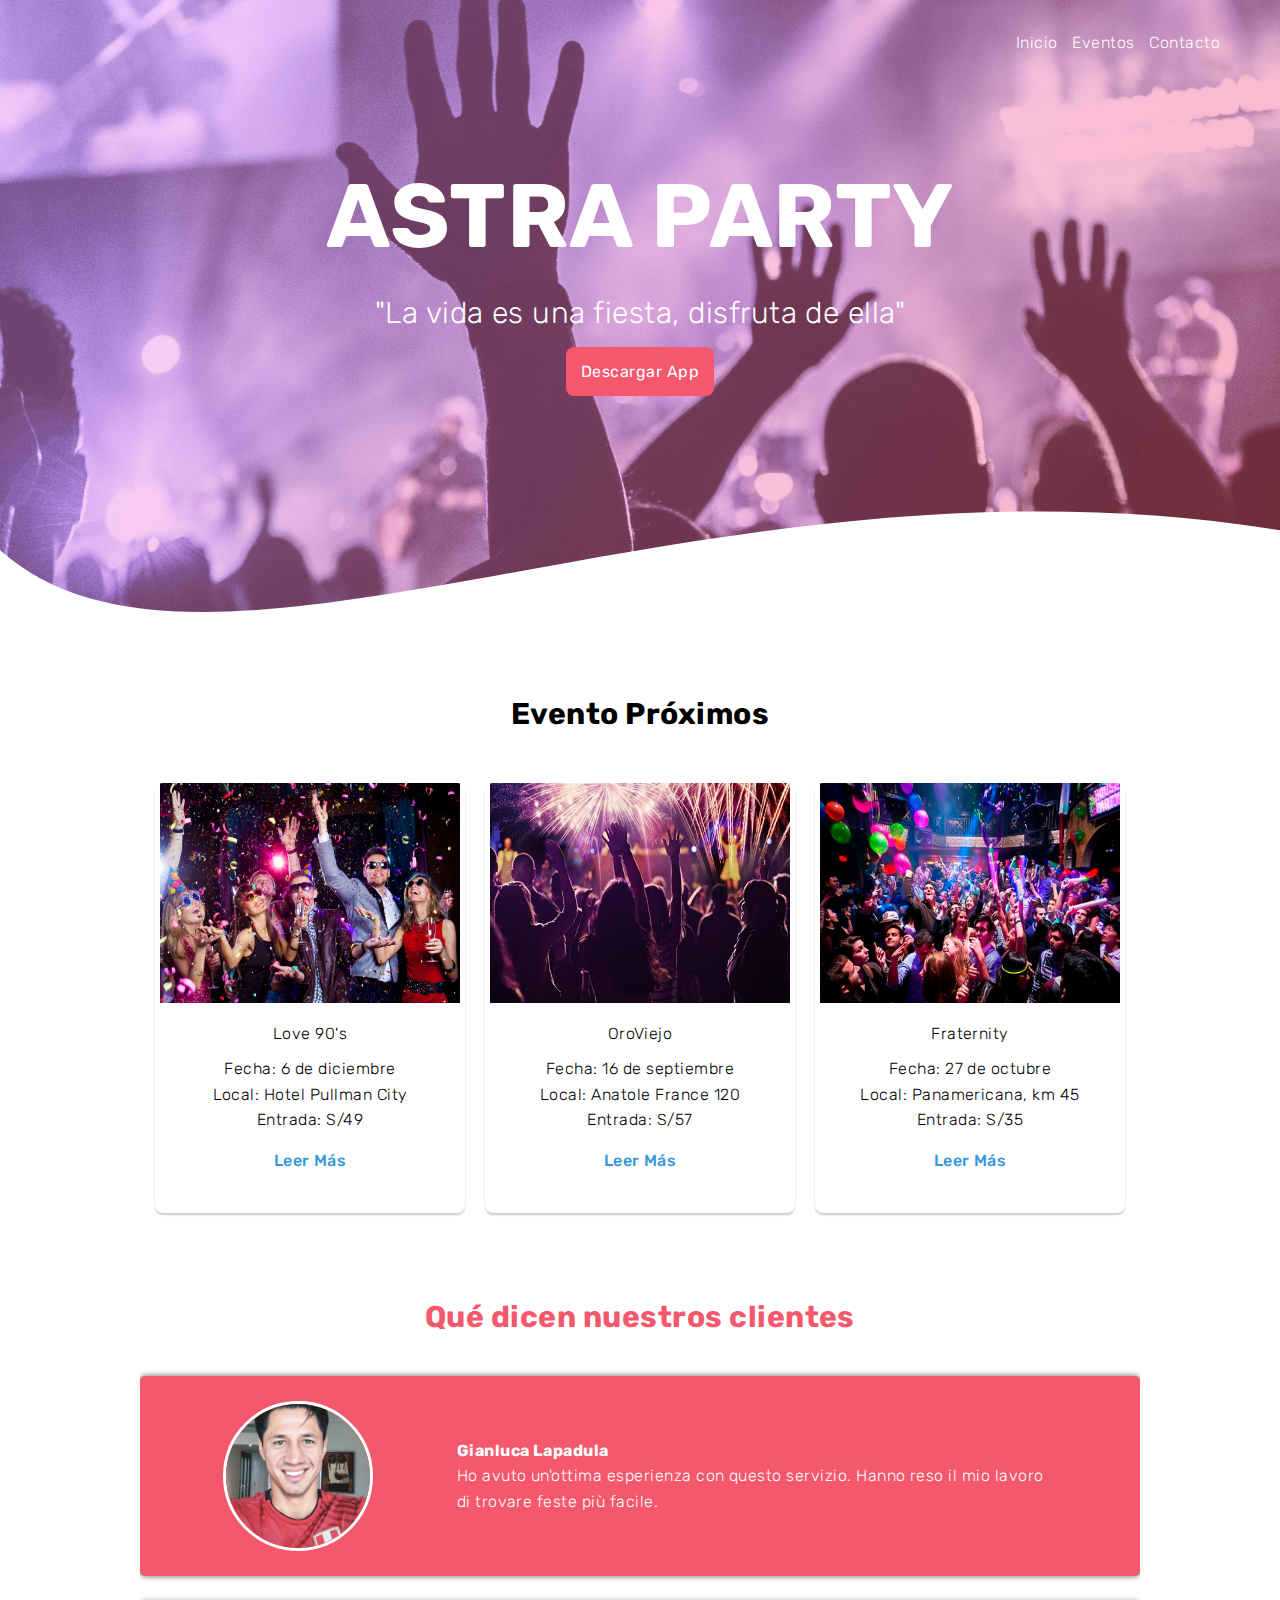
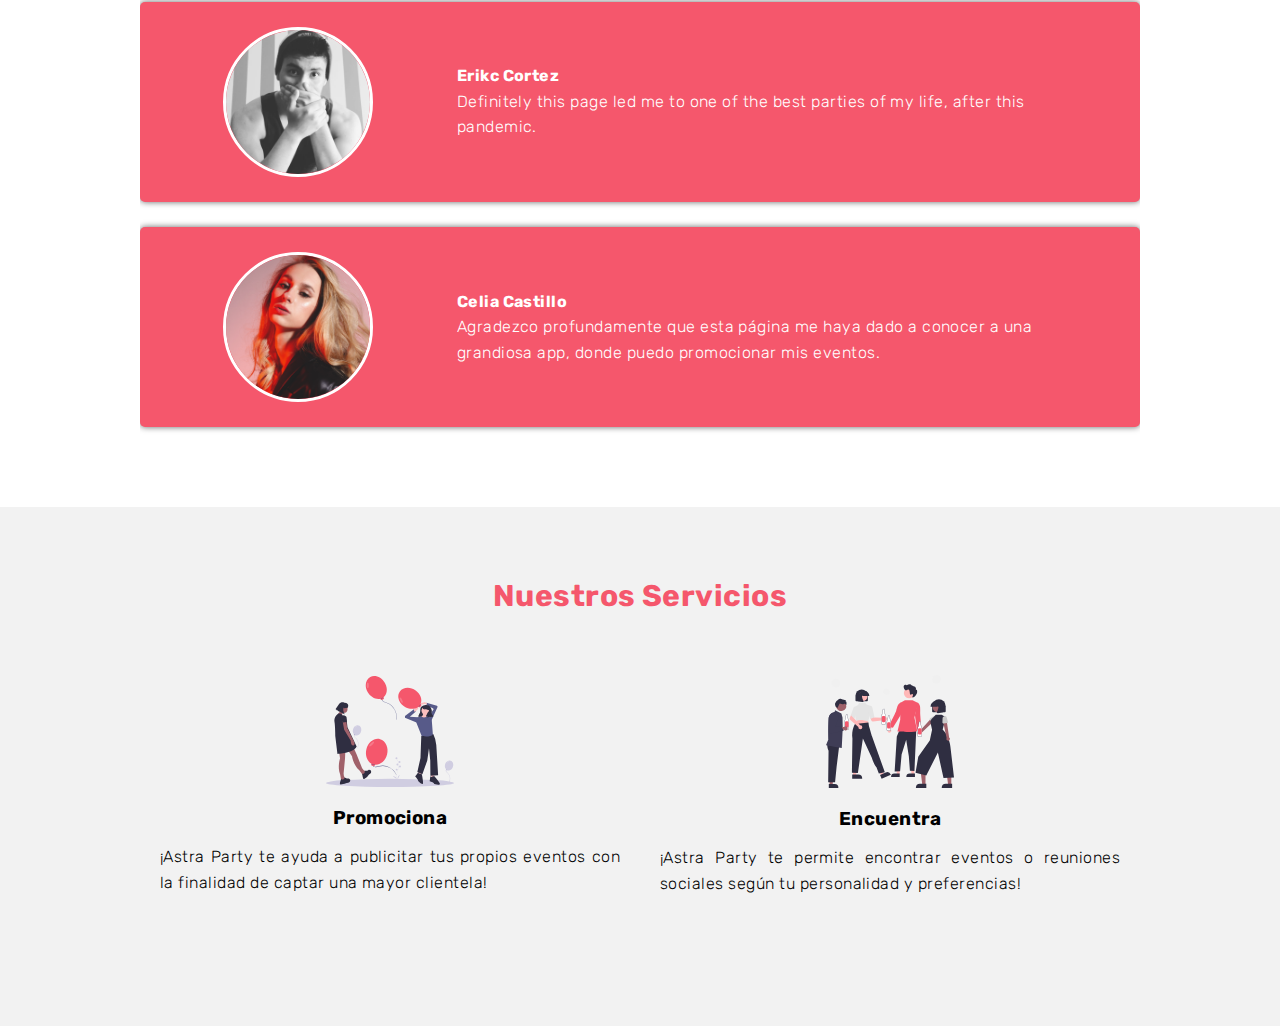
<file: index.html>
<!DOCTYPE html>
<html lang="en">
<head>
    <meta charset="UTF-8">
    <meta name="viewport"
          content="width=device-width, user-scalable=no, initial-scale=1.0, maximum-scale=1.0, minimum-scale=1.0">
    <meta http-equiv="X-UA-Compatible" content="ie=edge">
    <title>ASTRA PARTY</title>
    <link href="https://fonts.googleapis.com/css2?family=Rubik:wght@300;400;700;800&display=swap" rel="stylesheet">
    <link rel="stylesheet" href="css/estilos.css">
    <link rel="shortcut icon" href="img/logo_IHC2.png" type="image/x-icon">
</head>
<body>
    <header>
        <nav>
            <a href="index.html">Inicio</a>
            <a href="index2.html">Eventos</a>
            <a href="index3.html">Contacto</a>
        </nav>
        <section class="textos-header">
            <h1>ASTRA PARTY</h1>
            <h2>"La vida es una fiesta, disfruta de ella"</h2>
            <a href = "index3.html">Descargar App</a>
        </section>
        <div class = "wave" style="height: 150px; overflow: hidden;" ><svg viewBox="0 0 500 150" preserveAspectRatio="none" style="height: 100%; width: 100%;"><path d="M0.00,49.99 C84.87,245.03 295.93,-95.43 534.09,47.66 L530.70,160.16 L-20.09,162.14 Z" style="stroke: none; fill: #ffffff;"></path></svg></div>
    </header>
    <main>
        <section class="articulos">
            <h1 class="titleArt">Evento Próximos</h1>

            <div class="container">
                <div class="card">
                    <img src="img/Evento0.jpg" alt="">
                    <h4>Love 90's</h4>
                    <p>Fecha: 6 de diciembre <br> Local: Hotel Pullman City <br> Entrada: S/49</p>
                    <a href="index2.html">Leer Más</a>
                </div>

                <div class="card">
                    <img src="img/Evento1.jpg" alt="">
                    <h4>OroViejo</h4>
                    <p>Fecha: 16 de septiembre <br> Local: Anatole France 120 <br> Entrada: S/57</p>
                    <a href="index2.html">Leer Más</a>
                </div>

                <div class="card">
                    <img src="img/Evento2.jpg" alt="">
                    <h4>Fraternity</h4>
                    <p>Fecha: 27 de octubre <br> Local: Panamericana, km 45 <br> Entrada: S/35</p>
                    <a href="index2.html">Leer Más</a>
                </div>
            </div>

        </section>
        <section class ="clientes contenedor">
            <h2 class = "titulo">Qué dicen nuestros clientes</h2>
            <div class = "cards">
                <div class="card">
                    <img src="img/lapadula.jpeg" alt="">
                    <div class="contenido-texto-card">
                        <h4>Gianluca Lapadula</h4>
                        <p>Ho avuto un'ottima esperienza con questo servizio. Hanno reso il mio lavoro di trovare feste più facile.</p>
                    </div>
                </div>
            </div>
            <br>
            <div class = "cards">
                <div class="card">
                    <img src="img/Erikc.jpg" alt="">
                    <div class="contenido-texto-card">
                        <h4>Erikc Cortez</h4>
                        <p>Definitely this page led me to one of the best parties of my life, after this pandemic.</p>
                    </div>
                </div>
            </div>
            <br>
            <div class = "cards">
                <div class="card">
                    <img src="img/Creadora%20de%20evento.jpg" alt="">
                    <div class="contenido-texto-card">
                        <h4>Celia Castillo</h4>
                        <p>Agradezco profundamente que esta página me haya dado a conocer a una grandiosa app, donde puedo promocionar mis eventos.</p>
                    </div>
                </div>
            </div>
        </section>
        <section>
            <section class="about-service">
                <div class="contenedor">
                    <h2 class="titulo">Nuestros Servicios</h2>
                    <div class="servicio-cont">
                        <div class="servicio-ind">
                            <img src="img/Servicio1.svg" alt="">
                            <h3>Promociona</h3>
                            <p>¡Astra Party te ayuda a publicitar tus propios eventos con la finalidad de captar una mayor clientela!</p>
                        </div>
                        <div class="servicio-ind">
                            <img src="img/Servicio2.svg" alt="">
                            <h3>Encuentra</h3>
                            <p>¡Astra Party te permite encontrar eventos o reuniones sociales según tu personalidad y preferencias!</p>
                        </div>
                    </div>
                </div>
            </section>
        </section>
    </main>
</body>
</html>
</file>
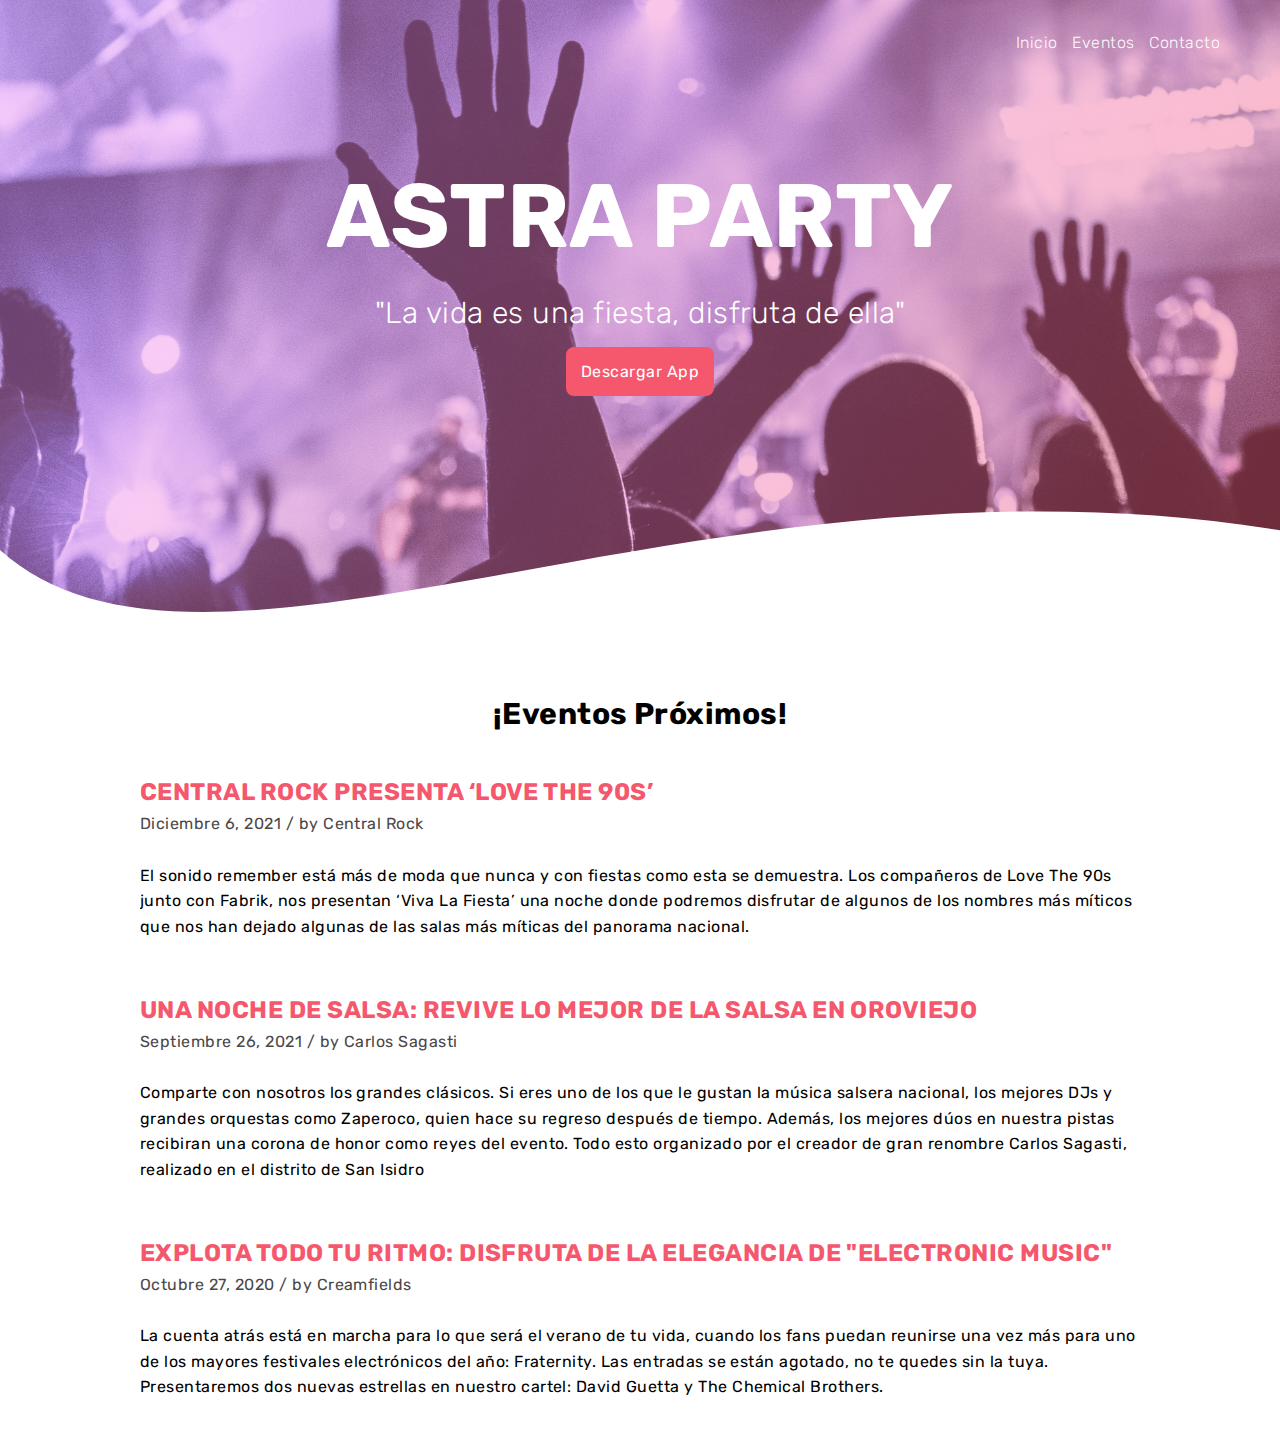
<file: index2.html>
<!doctype html>
<html lang="en">
<head>
    <!-- Required meta tags -->
    <meta charset="utf-8">
    <meta name="viewport" content="width=device-width, initial-scale=1, shrink-to-fit=no">

    <!-- Bootstrap CSS -->
    <title>ASTRA PARTY</title>
    <link href="https://fonts.googleapis.com/css2?family=Rubik:wght@300;400;700;800&display=swap" rel="stylesheet">
    <link rel="stylesheet" href="css/estilos.css">
    <link rel="shortcut icon" href="img/logo_IHC2.png" type="image/x-icon">
</head>
<body>
<header>
    <nav>
        <a href="index.html">Inicio</a>
        <a href="index2.html">Eventos</a>
        <a href="index3.html">Contacto</a>
    </nav>
    <section class="textos-header">
        <h1>ASTRA PARTY</h1>
        <h2>"La vida es una fiesta, disfruta de ella"</h2>
        <a href = "index3.html">Descargar App</a>
    </section>
    <div class = "wave" style="height: 150px; overflow: hidden;" ><svg viewBox="0 0 500 150" preserveAspectRatio="none" style="height: 100%; width: 100%;"><path d="M0.00,49.99 C84.87,245.03 295.93,-95.43 534.09,47.66 L530.70,160.16 L-20.09,162.14 Z" style="stroke: none; fill: #ffffff;"></path></svg></div>
</header>
<main>
    <section class="articulos">

        <h1 class="titleArt">¡Eventos Próximos!</h1>

            <!-- Blog Post Start -->
            <div class="col-md-12 blog-post">
                <div class="post-title">
                   <h2>CENTRAL ROCK PRESENTA ‘LOVE THE 90S’</h2>
                </div>
                <div class="post-info">
                    <span>Diciembre 6, 2021 / by Central Rock</span>
                </div>
                <br> <p>El sonido remember está más de moda que nunca y con fiestas como esta se demuestra. Los compañeros de Love The 90s junto con Fabrik, nos presentan ‘Viva La Fiesta’ una noche donde podremos disfrutar de algunos de los nombres más míticos que nos han dejado algunas de las salas más míticas del panorama nacional.</p><br><br>

            </div>
            <!-- Blog Post End -->

            <!-- Blog Post Start -->
            <div class="col-md-12 blog-post">
                <div class="post-title">
                    <h2>UNA NOCHE DE SALSA: REVIVE LO MEJOR DE LA SALSA EN OROVIEJO</h2>
                </div>
                <div class="post-info">
                    <span>Septiembre 26, 2021 / by Carlos Sagasti</span>
                </div>
                <br> <p>Comparte con nosotros los grandes clásicos. Si eres uno de los que le gustan la música salsera nacional, los mejores DJs y grandes orquestas como Zaperoco, quien hace su regreso después de tiempo. Además, los mejores dúos en nuestra pistas recibiran una corona de honor como reyes del evento. Todo esto organizado por el creador de gran renombre Carlos Sagasti, realizado en el distrito de San Isidro</p><br><br>

            </div>
            <!-- Blog Post End -->

            <!-- Blog Post Start -->
            <div class="col-md-12 blog-post">
                <div class="post-title">
                    <h2>EXPLOTA TODO TU RITMO: DISFRUTA DE LA ELEGANCIA DE "ELECTRONIC MUSIC"
                    </h2>
                </div>
                <div class="post-info">
                    <span>Octubre 27, 2020 / by Creamfields</span>
                </div>
                <br> <p>La cuenta atrás está en marcha para lo que será el verano de tu vida, cuando los fans puedan reunirse una vez más para uno de los mayores festivales electrónicos del año: Fraternity. Las entradas se están agotado, no te quedes sin la tuya. Presentaremos dos nuevas estrellas en nuestro cartel: David Guetta y The Chemical Brothers.</p><br><br>

            </div>
            <!-- Blog Post End -->

    </section>
</main>

<!-- Optional JavaScript; choose one of the two! -->

<!-- Option 1: jQuery and Bootstrap Bundle (includes Popper)
<script src="https://code.jquery.com/jquery-3.5.1.slim.min.js" integrity="sha384-DfXdz2htPH0lsSSs5nCTpuj/zy4C+OGpamoFVy38MVBnE+IbbVYUew+OrCXaRkfj" crossorigin="anonymous"></script>
<script src="https://cdn.jsdelivr.net/npm/bootstrap@4.5.3/dist/js/bootstrap.bundle.min.js" integrity="sha384-ho+j7jyWK8fNQe+A12Hb8AhRq26LrZ/JpcUGGOn+Y7RsweNrtN/tE3MoK7ZeZDyx" crossorigin="anonymous"></script>
-->
<!-- Option 2: jQuery, Popper.js, and Bootstrap JS-->
<script src="https://code.jquery.com/jquery-3.5.1.slim.min.js" integrity="sha384-DfXdz2htPH0lsSSs5nCTpuj/zy4C+OGpamoFVy38MVBnE+IbbVYUew+OrCXaRkfj" crossorigin="anonymous"></script>
<script src="https://cdn.jsdelivr.net/npm/popper.js@1.16.1/dist/umd/popper.min.js" integrity="sha384-9/reFTGAW83EW2RDu2S0VKaIzap3H66lZH81PoYlFhbGU+6BZp6G7niu735Sk7lN" crossorigin="anonymous"></script>
<script src="js/bootstrap.min.js"></script>

</body>
</html>
</file>
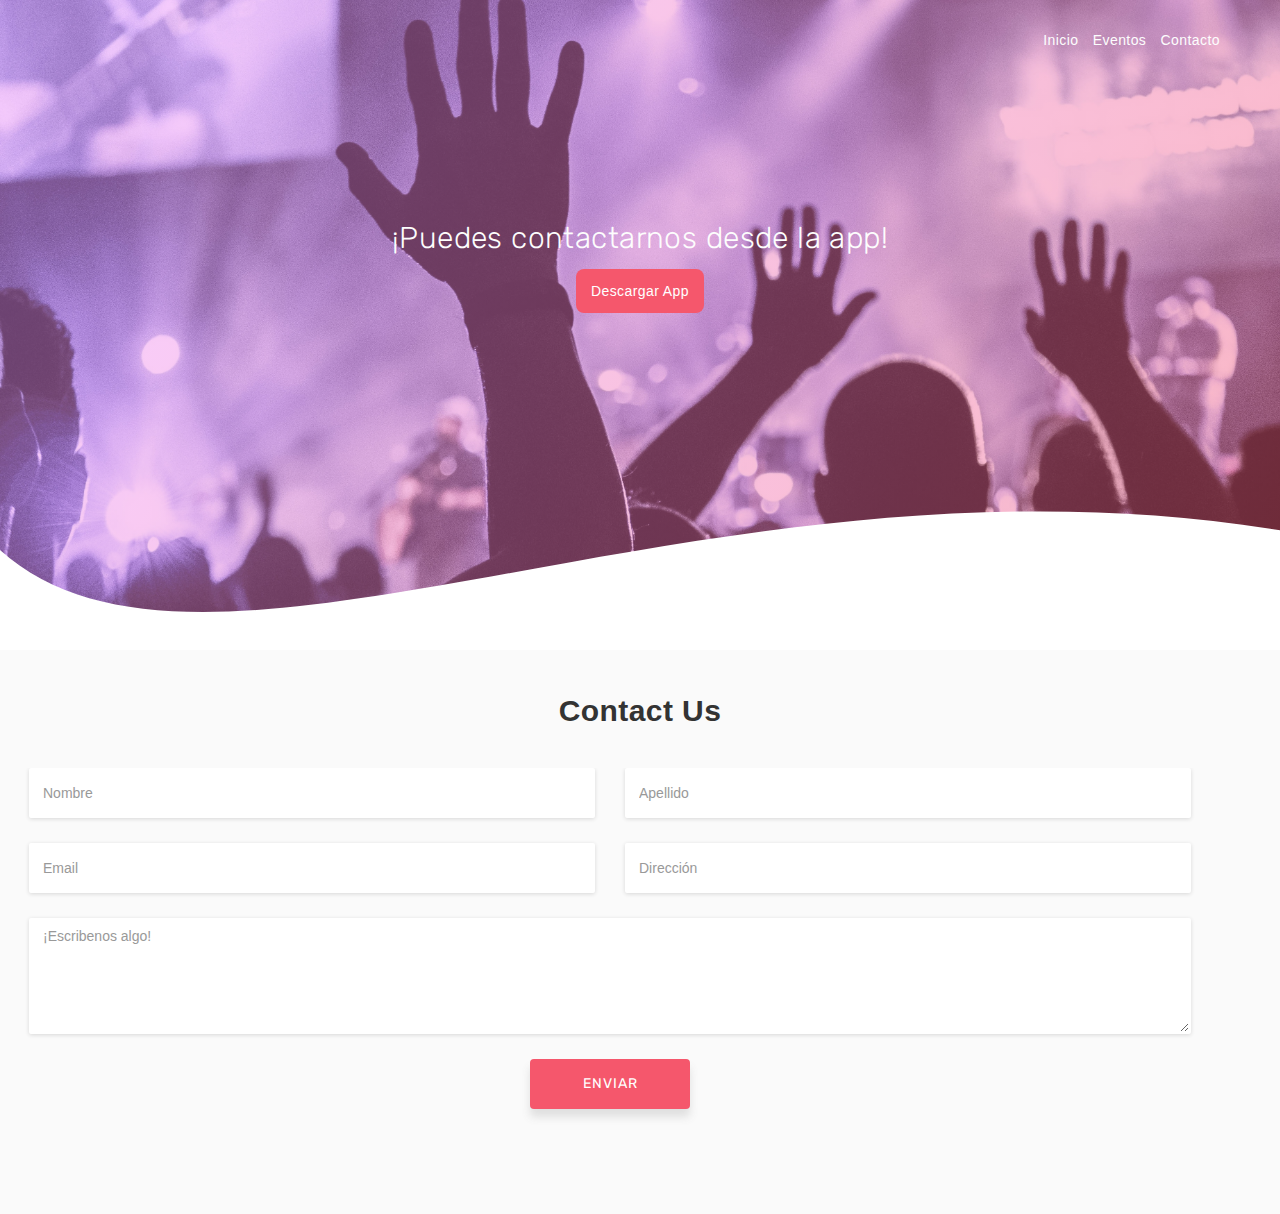
<file: index3.html>
<!DOCTYPE html>
<html lang="en">
<head>
    <!-- Required meta tags -->
    <meta charset="utf-8">
    <meta name="viewport" content="width=device-width, initial-scale=1, shrink-to-fit=no">

    <!-- Bootstrap CSS -->
    <title>ASTRA PARTY</title>
    <link href="https://fonts.googleapis.com/css2?family=Rubik:wght@300;400;700;800&display=swap" rel="stylesheet">
    <link rel="stylesheet" href="css/estilos.css">
    <!-- All CSS Plugins -->
    <link rel="stylesheet" type="text/css" href="css/plugin.css">
    <!-- Main CSS Stylesheet -->
    <link rel="stylesheet" type="text/css" href="css/style.css">
    <link rel="shortcut icon" href="img/logo_IHC2.png" type="image/x-icon">

</head>
<body>
<header>
    <nav>
        <a href="index.html">Inicio</a>
        <a href="index2.html">Eventos</a>
        <a href="index3.html">Contacto</a>
    </nav>
    <section class="textos-header">
        <h2>¡Puedes contactarnos desde la app!</h2>

        <a href = "index3.html">Descargar App</a>
    </section>
    <div class = "wave" style="height: 150px; overflow: hidden;" ><svg viewBox="0 0 500 150" preserveAspectRatio="none" style="height: 100%; width: 100%;"><path d="M0.00,49.99 C84.87,245.03 295.93,-95.43 534.09,47.66 L530.70,160.16 L-20.09,162.14 Z" style="stroke: none; fill: #ffffff;"></path></svg></div>
</header>
<main>
    <section class="contacto">
        <!-- Contact Me Start -->
        <h1 class="titleArt"> Contact Us</h1>


        <div class="row margin-top-30">
            <div class="col-md-12">

                <div class="row">
                    <form>

                        <div class="col-sm-6">
                            <div class="form-group">
                                <input type="text" id="name" class="form-control" placeholder="Nombre">
                            </div>
                        </div>

                        <div class="col-sm-6">
                            <div class="form-group">
                                <input type="email" id="lastname" class="form-control" placeholder="Apellido">
                            </div>
                        </div>

                        <div class="col-sm-6">
                            <div class="form-group">
                                <input type="text" id="email" class="form-control" placeholder="Email">
                            </div>
                        </div>

                        <div class="col-sm-6">
                            <div class="form-group">
                                <input type="text" id="address" class="form-control" placeholder="Dirección">
                            </div>
                        </div>

                        <div class="col-sm-12">
                            <div class="textarea-message form-group">
                                <textarea id="message" class="textarea-message form-control" placeholder="¡Escribenos algo!" rows="5"></textarea>
                            </div>
                        </div>


                        <div class="submit-button">
                            <button class="btn btn-common" id="submit" type="submit">Enviar</button>
                            <div id="msgSubmit" class="h3 hidden"></div>
                            <div class="clearfix"></div>
                        </div>

                    </form>
                </div>
            </div>
        </div>
        <!-- Contact Me End -->

    </section>
    <!-- Contact Us Section End -->

</main>
</body>
</html>
</file>
<file: css/estilos.css>
*{
    margin:0;
    padding: 0;
    box-sizing: border-box;
}
body{
    font-family: 'Rubik', sans-serif;
    width: 100%;
    height: 100%;
    letter-spacing: 0.03em;
    line-height: 1.6;
}

.titleArt{
    font-size: 30px;
    text-align: center;
    margin-bottom: 35px;
    margin-top: 40px;
}

.container{
    width:100%;
    max-width: 1200px;
    display:flex;
    flex-wrap: wrap;
    justify-content: center;
    margin:auto;
    margin-bottom: 5px;
}

.post-title{
    color: #f5576c;
}
.post-info{
    color: #4c4848;
}

.container .card{
    width:310px;
    height: 430px;
    border-radius: 8px;
    box-shadow: 0 2px 2px rgba(0, 0, 0, 0.2);
    overflow:hidden;
    margin: 10px;
    text-align: center;
    transition: all 0.25s;

}

.container .card:hover{
    transform: translateY(-15px);
    box-shadow: 0 12px 16px rgba(0, 0, 0, 0.2);
}

.container .card img{
    width: 300px;
    height: 220px;
    margin-bottom: 10px;
}

.container .card h4{
    font-weight: 300;
    margin-bottom: 10px;
}

.container .card p{
    padding: 0 1rem;
    font-size: 16px;
    font-weight: 300;
    margin-bottom: 15px;
}

.container .card a{
    font-weight: 500;
    text-decoration: none;
    color: #3498db;
}

.contenedor{
    padding: 60px 0;
    width: 90%;
    max-width: 1000px;
    margin: auto;
    overflow: hidden;
}
.titulo{
    color: #F5576C;
    font-size: 30px;
    text-align: center;
    margin-bottom: 35px;
}

header{
    width: 100%;
    height: 650px;
    background-image: linear-gradient(120deg, rgba(240, 147, 251, 0.45) 10%, rgba(245, 87, 108, 0.45) 100%), url("../img/Fiestitita.jpg");
    background-size: cover;
    background-attachment: fixed;
    position: relative;

}


nav{
    text-align: right;
    padding: 30px 50px 0 0;
}

nav> a{
    color: #fdfdfd;
    font-weight: 300;
    text-decoration: none;
    margin-right: 10px;
}
nav> a:hover{
    text-decoration: underline;
}

header .textos-header{
    display: flex;
    height: 430px;
    width: 100%;
    align-items: center;
    justify-content: center;
    flex-direction: column;
    text-align: center;
}
.textos-header h1{
    font-size: 90px;
    color: #fff;
}

.textos-header h2{
    font-size: 50px;
    color: #fff;
}

.textos-header h2{
    font-size: 30px;
    font-family: 'Rubik', sans-serif;
    font-weight: 300;
    color: #fdfdfd;
    margin-bottom: 10px;
}

.textos-header a{
    display: inline-block;
    text-decoration: none;
    padding:  12px 15px;
    background: #f5576c;
    border-radius: 8px;
    color: #ffffff;
}

.wave{
    position: absolute;
    bottom: 0;
    width: 100%;
}

.galeria{
    background: #f2f2f2;
}

.rowmargin{
    font-size: 30px;
    text-align: center;
    margin-bottom: 35px;
}
.row{
    font-size: 30px;
    text-align: center;
    margin-bottom: 35px;
    width: 100%;
    display: flex;
    flex-wrap: wrap;
    justify-content: space-evenly;
    overflow: hidden;
}
.galeria-cont{
    width: 100%;
    display: flex;
    flex-wrap: wrap;
    justify-content: space-evenly;
    overflow: hidden;
}

.galeria-cont>img{
    width: 30%;
    font-family: 'Rubik', sans-serif;
    object-fit: cover;
    margin-bottom: 20px;
    display: block;
    box-shadow: 0px 0px 3px 0px rgba(0, 0, 0, 0.5);
    cursor: pointer;
    overflow: hidden;
}

.articulos{
    width: 90%;
    max-width: 1000px;
    overflow: hidden;
    margin: auto;
}

.contenedor{
    padding: 65px 0 80px 0;
}

.submit-button{
    text-align: center;
    margin-bottom: 35px;
}
.btn-common {
    text-align: center;
    margin-bottom: 35px;
    background-color: #f5576c;
    position: center;
    z-index: 1;
    box-shadow: 0px 8px 9px 0px rgba(96, 94, 94, 0.17);
    width: 160px;
    height: 50px;
    padding: 14px 15px; }

.btn-common:hover {
    text-align: center;
    margin-bottom: 35px;
    color: #fff;
    transform: translateY(-2px); }

.btn {
    text-align: center;
    margin-bottom: 35px;
    font-size: 14px;
    padding: 10px 30px;
    border-radius: 4px;
    font-family: 'Rubik', sans-serif;
    letter-spacing: 1px;
    font-weight: 500;
    color: #fff;
    border: none;
    text-transform: uppercase;
    -webkit-transition: all 0.3s ease-in-out;
    -moz-transition: all 0.3s ease-in-out;
    -o-transition: all 0.3s ease-in-out;
    transition: all 0.3s ease-in-out;
    display: inline-block; }

.btn:focus,
.btn:active {
    text-align: center;
    margin-bottom: 35px;
    box-shadow: none;
    outline: none; }

@media screen and (max-width:800px){
    .textos-hero h1{
        text-align: center;
        font-size:50px;
    }

    .titulo{
        font-size:35px;
    }

    .titulo.left{
        text-align: center;
    }

    /*cards*/
    .card{
        width: 90%;
        margin-bottom: 20px;
    }

    /*galeria*/
    .galeria-cont>img{
        width: 48%;
    }

    .servicio-cont{
        display:block;
    }
}

@media screen and(max-width:400px){
    .titulo,
    .textos-hero h1{
        font-size: 30px;
    }
    .textos-hero p{
        font-size: 20px;
        text-align: center;
    }

    .card{
        height: 380px;
    }

    .galeria-cont>img{
        width:98%;
    }
    .servicio-cont{
        display:block;
    }


}

--------

.cards{
    display: flex;
    justify-content: space-evenly;
}

.cards .card{
    background: #f5576c;
    display: flex;
    width:100%;
    height: 200px;
    align-items: center;
    justify-content: space-evenly;
    border-radius: 5px;
    box-shadow: 0 0 6px 0 rgba(0, 0, 0, 0.6);
}

.cards .card img{
    width: 150px;
    height: 150px;
    object-fit: cover;
    border: 3px solid #fff;
    border-radius: 80%;
    display: block;
}

.cards .card > .contenido-texto-card{
    width: 60%;
    color: #fff;
}

.cards .card > .contenido-texto-card p{
    font-weight: 300;
}

.about-service{

    background: #f2f2f2;
    padding-bottom: 30px;
}

.servicio-cont{
    display:flex;
    justify-content: space-between;
    align-items: center;
}

.servicio-ind{
    margin: 20px;
    width: 100%;
    text-align: center;
}

.servicio-ind img{
    width:28%;
    text-align: center;
}

.servicio-ind h3{
    margin: 10px 0;
}

.servicio-ind p{
    font-weight: 300;
    text-align: justify;
}
</file>
<file: css/style.css>
/*
   
    Template Name : DevBlog - Personal Blog Template
    Author : UiPasta Team
    Website : https://www.uipasta.com/
    Support : https://www.uipasta.com/contact-us/
	
	
*/



/*
   
   Table Of Content
   
   1. Global Style
   2. Preloader
   3. Menu
   4. About Me (Left Sidebar)
   5. About Me Page
   6. My Portfolio
   7. Owl Carousel Navigation
   8. Contact Me
   9. Testimonials
  10. Blog Post & Single Blog Page
  11. Video Tutorials
  12. Blockquote
  13. List
  14. Image Popup
  15. End Box (Popup When Scroll Down)
  16. About Author Box
  17. You May Also Like
  18. Comment
  19. Load More Button
  20. Subscribe Form
  21. Footer
  22. Socials Icons
  23. Syntax Highlighter
  24. Scroll To Top
  25. Responsive
  26. Useful Classes ( Such as : Margin, Padding, colors  "This classes will be helpful for you during designing/development time.")
  27. UiPasta Credit
 

*/



/* Global Style */


body {
    font-family: "Poppins", sans-serif;
    background: #fafafa !important;
}
	
html {
    position: relative;
    min-height: 100%;
}

::selection {
    background-color: #1abc9c;
    color: #ffffff;
}

::-moz-selection {
    background-color: #1abc9c;
    color: #ffffff;
}

a {
    text-decoration: none !important;
    color: #1abc9c;
}

a:hover,
a:focus,
a:active {
    text-decoration: none;
    outline: none;
    color: #333333;
}

b {
    font-weight: 600;
    color: #333333;
}

p {
    font-size: 14px;
    font-family: "Poppins", sans-serif;
}

button {
    background-color: transparent;
}

*:focus {
    outline: 0;
}

#main {
    margin: 50px 0;
}

.main-color {
    color: #1abc9c;
}

.page-body {
    background: #ffffff;
    box-shadow: -2px -1px 88px 0px rgba(0,0,0,0.17);
}

.sub-title {
    padding: 30px;
}

.sub-title h1 {
    display: inline-block;
    font-size: 25px;
    letter-spacing: 0.5px;
    font-weight: 600;

}

.sub-title i {
    float: right;
    font-size: 35px;
    margin-top: 15px;
}

.content-page {
    padding-top: 30px;
    padding-bottom: 60px;
    border-top: 1px dashed #dedede;
    border-bottom: 1px dashed #dedede;
}

.grabbing {
    cursor: url(../images/owl-carousel/grabbing.png) 8 8, move;
}

.button {
    border: none;
    font-family: inherit;
    font-size: 16px;
    color: inherit;
    background: none;
    cursor: pointer;
    padding: 10px 60px;
    padding-left: 0px;
    display: inline-block;
    margin: 8px 30px;
    margin-left: 5px;
    letter-spacing: 1px;
    font-weight: 600;
    outline: none;
    position: relative;
   -webkit-transition: all 0.3s;
   -moz-transition: all 0.3s;
    transition: all 0.3s;
}

.button:after {
    content: '';
    position: absolute;
    z-index: -1;
   -webkit-transition: all 0.3s;
   -moz-transition: all 0.3s;
    transition: all 0.3s;
}


.button:before {
    font-family: 'FontAwesome';
    speak: none;
    font-style: normal;
    font-weight: normal;
    font-variant: normal;
    text-transform: none;
    line-height: 1;
    position: relative;
   -webkit-font-smoothing: antialiased;
}

.button-style {
    color: #1abc9c;
    overflow: hidden;
}

.button-style:before {
    position: absolute;
    font-size: 27px;
    line-height: 38px;
    color: #1abc9c;
   -webkit-transition: all 0.3s;
   -moz-transition: all 0.3s;
    transition: all 0.3s;
}

.button-style:active:before {
    color: #1abc9c;
}

.button-anim:before {
    left: 60%;
    opacity: 0;
    top: 0;
}

.button-anim:hover:before {
    left: 75%;
    opacity: 1;
}



/* Preloader */

.preloader {
    background: #ffffff;
    bottom: 0;
    left: 0;
    position: fixed;
    right: 0;
    top: 0;
    z-index: 99999;
}

.rounder {
    width: 60px;
    height: 60px;
    position: absolute;
    top: 50%;
    left: 50%;
    margin: -26px 0 0 -26px;
    font-size: 10px;
    border-right: 5px solid #333333;
    border-left: 5px solid #1abc9c;
    border-radius: 50%;
    -webkit-animation: spinner 700ms infinite linear;
    animation: spinner 700ms infinite linear;
    z-index: 10000;
}

@-webkit-keyframes spinner {
    0% {
        -webkit-transform: rotate(0deg);
        transform: rotate(0deg);
    }
    100% {
        -webkit-transform: rotate(360deg);
        transform: rotate(360deg);
    }
}

@keyframes spinner {
    0% {
        -webkit-transform: rotate(0deg);
        transform: rotate(0deg);
    }
    100% {
        -webkit-transform: rotate(360deg);
        transform: rotate(360deg);
    }
}



/* Menu */

.menu {
    position: absolute;
    right: 0px;
    top: 0px;
    font-size: 20px;
    color: #fff;
    background: #1abc9c;
    padding: 12px;
}

.menu-link {
    list-style: none;
    padding: 25px;
    margin: 0;
    text-align: center;
}

.menu-link:before,
.menu-link:after {
    content: " ";
    display: table;
}

.menu-link:after {
    clear: both;
}

.menu-link li {
    display: inline-block;
    margin: 2px 4px;
}

.menu-link li a {
    display: block;
    color: #333333;
    text-align: center;
    font-size: 13px;
    transition: all 0.3s ease-in-out;
}

.menu-link li a:hover {
    color: #1abc9c;
}



/* About Me (Left Sidebar) */	

.about-fixed {
    position: fixed;
}

.my-pic {
    width: 100%;
    box-shadow: -2px -1px 88px 0px rgba(0,0,0,0.17);
}

.my-pic img {
    width: 100%;
}

.my-detail {
    text-align: center;
    margin-bottom: 30px;
    background: #ffffff;
    box-shadow: -2px -1px 88px 0px rgba(0,0,0,0.17);
}

.my-detail .white-spacing {
    padding: 23px 0;
    border-bottom: 1px dashed #cccccc;
}

.my-detail span {
    font-size: 20px;
    font-weight: 700;
    display: block;
}

.my-detail .my-sub-title {
    color: #c1c1c1;
    font-weight: 400;
    line-height: 30px;
    font-size: 16px;
}



/* About Me Page */

.knowledge {
    list-style: none;
    padding: 2px;
    margin: 0;
    padding-left: 0px;
}

.knowledge:before,
.knowledge:after {
    content: " ";
    display: table;
}

.knowledge:after {
    clear: both;
}

.knowledge li {
    display: inline-block;
    color: #ffffff;
    margin: 4px 4px;
    padding: 10px 20px;
    font-size: 12px;
    letter-spacing: 0.6px;
    margin-left: 0px;
    border-radius: 4px;
    cursor: default;
}



/* My Portfolio */

div.portfolio {
    display: none;
    margin-bottom: 50px;
}

.portfolio img {
    width: 100%;
}

.custom-pad-1 {
    padding-right: 0px;
}

.custom-pad-2 {
    padding-left: 0px;
}

.table {
    margin-bottom: 0px;
}

.table > tbody > tr > td {
    padding: 15px;
    line-height: 25px;
    letter-spacing: 0.6px;
    border: 1px solid #e4e4e4;
}

.table tr > td {
    padding: 11px 13px;
}

tr:nth-child(1) > td {
    border-top:0px;
}

tr > td:nth-child(1){
    background-color: #ffffff;
    font-weight: 500;
    font-size: 13px;
    color: #888888;
    width: 140px;
}

tr > td:nth-child(2) {
    font-weight: 400;
}



/* Owl Carousel Navigation */

.owl-navi {
    color: #333333;
}

.owl-theme .owl-controls .owl-buttons div {
    display: inline-block;
    zoom: 1;
    margin: 5px;
    margin-top: -32px;
    padding: 7px 13px;
    background-color: transparent;
    opacity: 1;
}

.owl-theme .owl-controls {
    margin-top: 0px;
}

.owl-prev, .owl-next {
    position: absolute;
    top: 50%;
    padding: 5px;
    margin: 0;
    z-index: 100;
    cursor: pointer;
}

.owl-prev {
    left: 2px;
}

.owl-next {
    right: 2px;
}



/* Contact Me */

.contact-us-detail {
    margin-top: 10px;
}

.contact-us-detail i {
    font-size: 30px;
    line-height: 50px;
}

.contact-us-detail a {
    color: #333333;
}

.contact-us-detail a:hover {
    color: #333333;
}

.form-group {
    margin-bottom: 25px;
}

.form-control {
	border: 2px solid transparent;
	height: 50px;
	border-radius: 2px; -webkit-border-radius: 2px; -moz-border-radius: 2px; -ms-border-radius: 2px; -o-border-radius: 2px;
	-webkit-box-shadow: 0 1px 4px 0 rgba(0, 0, 0, 0.14);
	   -moz-box-shadow: 0 1px 4px 0 rgba(0, 0, 0, 0.14);
	    -ms-box-shadow: 0 1px 4px 0 rgba(0, 0, 0, 0.14);
		 -o-box-shadow: 0 1px 4px 0 rgba(0, 0, 0, 0.14);
			box-shadow: 0 1px 4px 0 rgba(0, 0, 0, 0.14);
	-webkit-transition:all 150ms ease-in-out 0s;
	   -moz-transition:all 150ms ease-in-out 0s;
	    -ms-transition:all 150ms ease-in-out 0s;
	     -o-transition:all 150ms ease-in-out 0s;
		    transition:all 150ms ease-in-out 0s;
}
.form-control:focus {
	border-color: #171717;
	-webkit-box-shadow: none;
	   -moz-box-shadow: none;
	    -ms-box-shadow: none;
		 -o-box-shadow: none;
			box-shadow: none;
}

.form-control:focus {
    border-color: #1abc9c;
    border-width: 2px;
}



/* Testimonials */

.testimonial-content {
    background: #333333;
    padding: 20px 30px;
    position: relative;
    margin-top: 40px;
}

.testimonial-content:after {
    content: "";
    bottom: -15px;
    left: 60px;
    position: absolute;
    width: 0;
    height: 0;
    border-top: 15px solid #333333;
    border-left: 10px solid transparent;
    border-right: 10px solid transparent;
}

.testimonial-content p {
    color: #ffffff !important;
    font-size: 13px !important;
}

.testimonial-client img {
    border: 1px dashed #333333;
    border-radius: 50%;
    width: 90px;
}

.client-thumb, .client-text {
    display: inline-block;
    vertical-align: middle;
}

.client-thumb {
    margin-right: 15px;
}

.testimonial-client-info {
    padding-left: 30px;
    margin-top: 30px;
}

.client-name {
    font-size: 16px;
    font-weight: 600;
    margin-bottom: 3px;
}



/* Blog Post & Single Blog Page */

div.blog-post {
    display: none;
    margin-bottom: 50px;
}

.blog-post .post-image img {
    width: 100%;
}

.blog-post .post-image p {
    text-align: center;
    font-size: 14px;
    margin-top: 10px;
}

.blog-post .post-image a {
    font-weight: 600;
}

.blog-post .post-title h2 {
    color: #333333;
    font-size: 35px;
    line-height: 45px;
    font-weight: 700;
    margin-top: 24px;
}

.blog-post .post-title h3 {
    font-size: 25px;
    line-height: 35px;
    font-weight: 600;
    letter-spacing: 0.5px;
}

.blog-post .post-info {
    font-size: 14px;
    line-height: 30px;
    font-weight: 500;
    padding: 10px 0;
    color: #8c8c8c;
}

.blog-post p {
    font-size: 16px;
    line-height: 30px;
    color: #696868;
    font-weight: 300;
    letter-spacing: 0.8px;
    font-family: "Poppins", sans-serif;
}



/* Video Tutorial */

.video-box {
    background: #333333;
    width: 70%;
    margin: 0 auto;
    height: 100%;
    box-shadow: 0px 7px 13px 0px rgba(2, 2, 2, 0.56);
}

.video-tutorial {
    position: relative;
}

.video-tutorial .video-popup:after {
    content: '\e071';
    font-family: 'simple-line-icons';
    display: block;
    color: #1abc9c;
    font-size: 65px;
    font-weight: 600;
    z-index: 1;
    position: absolute;
    top: 50%;
    left: 50%;
    -webkit-transform: translate(-50%, -50%);
    -moz-transform: translate(-50%, -50%);
    transform: translate(-50%, -50%);
    opacity: .9;
    -webkit-transition: all 0.3s ease-in-out;
    -moz-transition: all 0.3s ease-in-out;
    transition: all 0.3s ease-in-out;
}

.video-tutorial:hover .video-popup:after {
    font-size: 85px;
    opacity: .8;
}

.video-tutorial img {
    width: 100%;
    height: 100%;
    object-fit: cover;
    opacity: .5;
    user-drag: none;
   -webkit-user-drag: none;
   -webkit-user-select: none;
   -moz-user-select: none;
}

.video-box p {
    text-align: center;
    font-size: 14px;
    color: #ffffff;
    margin-top: 10px;
    padding: 0px 15px;
}



/* Blockquote */

.post-quote {
    background: #1abc9c;
    color: #f6f8f8;
    width: 70%;
    border-radius: 50px;
    margin: 0 auto;
    text-align: center;
}

.post-quote blockquote {
    margin: 0;
    padding: 40px;
    font-style: italic;
    font-size: 15px;
    line-height: 30px;
    border: 0;
}

.post-quote blockquote:after {
    content: '\f10e';
    font-family: 'fontawesome';
    display: inline-block;
    float: right;
    color: #333333;
    font-size: 35px;
    position: relative;
    right: 0px;
    top: -15px;
    font-style: normal;
    opacity: .2;
}

blockquote {
    font-style: italic;
    border-left: 5px solid #1abc9c;
}



/* List */

.list ul {
    margin-top: 15px;
}

.list li {
    font-size: 18px;
    color: #333333;
    font-weight: 400;
    margin-bottom: 10px;
}

.list-style li {
    list-style-type: decimal;
}

.list-style-2 li {
    list-style-type: circle;
}



/* Image Popup */

.image-popup {
    cursor: cell;
}



/* End Box (Popup When Scroll Down) */

.endpage-box {
    position: fixed;
    bottom: 20px;
    right: 0px;
    left: 145px;
    background: #ffffff;
    width: 263px;
    padding: 25px;
    box-shadow: -2px -1px 88px 0px rgba(0,0,0,0.17);
   -webkit-box-shadow: -2px -1px 88px 0px rgba(0,0,0,0.17);
    
}

.endpage-box h4 {
    color: #333333;
    font-weight: 600;
}

.endpage-box a {
    color: #333333;
}

.endpage-box a:hover {
    color: #1abc9c;
}

#endpage-box {
    display: none !important;
}



/* About Author Box */

.about-author {
    background: #fafafa;
    width: 100%;
    padding: 35px 25px;
    box-shadow: 0px 1px 2px 0px rgba(78, 78, 78, 0.45);
}

.about-author .picture {
    float: left;
    height: 75px;
    width: 75px;
    overflow: hidden;
    border-radius: 100%;
    background-color: #333333;
}

.about-author .c-padding {
    padding: 0px 0px 0px 100px;
}

.about-author h4 {
    font-size: 20px;
    line-height: 30px;
    margin: 0px 0px 10px 0px;
}



/* You May Also Like */

.you-may-also-like {
}

.you-may-also-like h3 {
    font-size: 25px;
    line-height: 35px;
    font-weight: 600;
    color: #1abc9c;
    margin-bottom: 25px;
    letter-spacing: 0.5px;
}

.you-may-also-like p {
    font-size: 18px;
    line-height: 28px;
    padding: 20px;
    border-radius: 4px;
    border: 1px dashed #1abc9c;
    font-weight: 400;
}
	



/* Comment */

.comment {
}

.comment h3 {
    font-size: 25px;
    line-height: 35px;
    font-weight: 600;
    color: #1abc9c;
    margin-bottom: 35px;
    letter-spacing: 0.5px;
}



/* Load More Button */

.load-more-button {
    width: 90px;
    height: 90px;
    border-radius: 50%;
    border: 2px dashed #1abc9c;
    line-height: 90px;
    display: block;
    font-size: 16px;
    letter-spacing: 1.5px;
    margin: 0 auto;
    font-weight: 500;
    transition: all 0.3s ease-in-out;
}

.load-more-button:hover {
    background-color: #1abc9c;
    color: #ffffff;
    box-shadow: 0px 7px 9px #696969;
}

.end {
    width: 90px;
    height: 90px;
    border-radius: 50%;
    border: 2px dashed #1abc9c;
    line-height: 90px;
    display: block;
    font-size: 16px;
    letter-spacing: 1.5px;
    margin: 0 auto;
    font-weight: 500;
}



/* Subscribe Form */

#mc-form {
	text-align: center;
	padding: 50px;
}

.mc-label {
	font-weight: 400;
}

.subscribe-form {
	margin-bottom: 15px;
	position: relative;
}

.subscribe-form .text-input {
	padding: 20px;
	border-radius: 50px;
	border: solid 7px #1abc9c;
	background: #333333;
	color: #ffffff;
	width: 100%;
	font-size: 15px;
	outline: none;
}

.subscribe-form .text-input::-webkit-input-placeholder {
	color: #ffffff;
	opacity: 1;
}

.subscribe-form .text-input:-moz-placeholder {
	color: #ffffff;
	opacity: 1;
}

.subscribe-form .text-input::-moz-placeholder {
	color: #ffffff;
	opacity: 1;
}

.subscribe-form .text-input:-ms-input-placeholder {
	color: #ffffff;
	opacity: 1;
}

.subscribe-form .text-input:focus::-webkit-input-placeholder {
	opacity: .5;
}

.subscribe-form .text-input:focus:-moz-input-placeholder {
	opacity: .5;
}

.subscribe-form .text-input:focus::-moz-input-placeholder {
	opacity: .5;
}

.subscribe-form .text-input:focus:-ms-input-placeholder {
	opacity: .5;
}

.subscribe-form .submit-btn {
	position: absolute;
	font-size: 16px;
	letter-spacing: 0.7px;
	color: #FFF;
	background: #1abc9c;
	border: none;
	top: 5px;
	right: 5px;
	bottom: 5px;
	border-radius: 50px;
	width: 150px;
	text-align: center;
	outline: none;
}

.subscribe-form .submit-btn:active {
	opacity: .8;
}



/* Footer */

.footer {
    background: url(../images/bg/pattern-bg.png);
    background-repeat: repeat;
    text-align: center;
    padding: 30px 0;
    margin-top: 10px;
}

.footer p {
    color: #797878;
    font-size: 13px;
    line-height: 25px;
    padding: 0px 15px;
    letter-spacing: 1px;
}

.footer li a {
    font-size: 14px;
    font-weight: 500;
    letter-spacing: 0.8px;
}



/* Social Icons */

.social-icon {
  list-style: none;
  padding: 20px;
  margin: 0;
  text-align: center;
}

.social-icon:before,
.social-icon:after {
  content: " ";
  display: table;
}

.social-icon:after {
  clear: both;
}

.social-icon li {
  display: inline-block;
  margin: 2px 4px;
}

.social-icon li a {
  display: block;
  width: 40px;
  height: 40px;
  line-height: 42px;
  color: #fff;
  text-align: center;
  border: 0 none;
  border-radius: 50%;
  font-size: 17px;
  box-shadow: 0px 1px 2px 0px rgba(90, 91, 95, 0.15);
  transition: all 0.3s ease-in-out;
}

.social-icon li a:hover {
   box-shadow: 0px 8px 15px 0px rgba(90, 91, 95, 0.33);
}

.facebook {
   background-color: #3b5998;
}

.twitter {
   background-color: #1da1f2;
}

.google-plus {
   background-color: #dd4b39;
}

.instagram {
   background-color: #464545;
}

.linkedin {
   background-color: #0077b5;
}

.pinterest {
   background-color: #bd081c;
}

.youtube {
   background-color: #cd201f;
}

.vimeo {
   background-color: #1ab7ea;
}

.dribbble {
   background-color: #ea4c89;
}

.behance {
   background-color: #1769ff;
}

.flickr {
   background-color: #ff0084;
}

.tumblr {
   background-color: #35465c;
}

.foursquare {
   background-color: #f94877;
}

.github {
   background-color: #333333;
}

.skype {
   background-color: #00aff0;
}



/* Syntax Highlighter */

.syntaxhighlighter {
    overflow: hidden;
}

.syntaxhighlighter .toolbar .item.printSource {
    display: none !important;
}



/* Scroll To Top */

.scroll-to-top {
    display: none;
    font-size: 40px;
    color: #1abc9c;
    position: fixed;
    right: 20px;
    bottom: 50px;
    z-index: 999;
    transition: all 0.3s ease-in-out;
}

.scroll-to-top:hover,
.scroll-to-top:focus {
    color: #333333;
}



/* Responsive */

@media only screen and (min-width: 1279px) {
    .endpage-box{
        left: 195px;
    }
}

@media only screen and (max-width: 1440px) {
    .endpage-box{
        left: 150px;
    }
}


@media only screen and (max-width: 1280px) {
    .endpage-box{
        left: 68px;
    }
}

@media only screen and (max-width: 1199px) {
    .endpage-box {
       display: none !important;
    }
    .about-fixed {
        position: fixed;
        width: 20%;
    }
}

@media only screen and (max-width: 1024px) {
    .about-fixed {
        position: fixed;
        width: 22%;
    }
}


@media only screen and (min-width: 992px) and (max-width: 1199px) {
	
    #menu .menu-link li {
       margin: 2px 3px;
    }
	
    .my-detail span {
       font-size: 18px;
       font-weight: 600;
    }
	
    .my-detail .my-sub-title {
       font-size: 15px;
       line-height: 29px;
    }
	
    .social-icon li a {
       width: 30px;
       height: 30px;
       line-height: 33px;
       font-size: 13px;
    }
	
    .social-icon li {
       margin: 2px 2px;
    }
	
    .post-quote {
       width: 90%;
    }
	
    .subscribe-form .text-input {
       font-size: 14px;
    }
	
    .subscribe-form .submit-btn {
       font-size: 14px;
       width: 100px;
    }
}


@media only screen and (max-width: 991px) {
	
    .about-fixed {
       position: inherit;
       width: auto;
    }
	
    .post-quote {
       width: 90%;
    }
}



@media only screen and (max-width: 767px) {
     
    .video-tutorial {
       width: 100%;
    }
	
    .custom-pad-1 {
       padding-right: 15px;
    }

    .custom-pad-2 {
       padding-left: 15px;
    }
}


@media only screen and (max-width: 570px) {
	
    .subscribe-form .text-input {
       font-size: 12px;
    }
	
    .subscribe-form .submit-btn {
       font-size: 13px;
       width: 90px;
    }
}


@media only screen and (max-width:479px) {
	
    #main {
       margin: 15px 0;
     }
	
    .sub-title {
       border-bottom: 1px dashed #cccccc;
       padding: 30px;
       display: inline-block;
       text-align: left;
       width: 100%;
     }
}


@media only screen and (max-width:435px) {
	
    b {
       font-weight: 500;
    }
	
    .my-detail span {
       font-size: 18px;
       font-weight: 600;
    }
	
    .my-detail .my-sub-title {
       font-size: 15px;
       line-height: 29px;
    }
	
    .blog-post .post-title h2 {
       font-size: 22px;
       line-height: 32px;
       font-weight: 600;
    }

    .blog-post .post-title h3 {
       font-size: 18px;
       line-height: 28px;
       font-weight: 500;
    }

    .blog-post .post-info {
       font-size: 13px;
       line-height: 29px;
       font-weight: 400;
    }

    .blog-post p {
       font-size: 14px;
       line-height: 28px;
       font-weight: 400;
    }
	
    .sub-title h1 {
       font-size: 20px;
       font-weight: 600;
    }

    .sub-title i {
       font-size: 25px;
       margin-top: 15px;
    }
	
    .blog-post .post-image p {
       font-size: 12px;
    }
	
    .video-box {
       width: 100%;
    }
	
    .video-tutorial .video-popup:after {
       font-size: 30px;
    }
	
    .video-tutorial:hover .video-popup:after {
       font-size: 45px;
    }
	
    .video-box p {
       font-size: 12px;
       line-height: 24px;
    }
	
    .post-quote {
       width: 100%;
    }
	
    .post-quote blockquote {
       padding: 40px 15px;
    }
	
    .list li {
       font-size: 14px;
    }
	
    .about-author .picture {
       float: none;
    }
	
    .about-author .c-padding {
       padding: 30px 0px;
    }
	
    .you-may-also-like h3 {
       font-size: 18px;
       line-height: 28px;
    }
	
    .comment h3 {
       font-size: 18px;
       line-height: 28px;
    }
	
    .social-icon li a {
       width: 30px;
       height: 30px;
       line-height: 32px;
       font-size: 14px;
    }
	
    .load-more-button {
       width: 70px;
       height: 70px;
       line-height: 70px;
       font-size: 12px;
    }
	
    .end {
       width: 70px;
       height: 70px;
       line-height: 70px;
       font-size: 12px;
    }
	
    .button {
       font-size: 13px;
       padding: 10px 0px;
       font-weight: 500;
    }
	
    .button-style:before {
       display: none;
    }
	
    #mc-form {
       padding: 50px 0px;
    }
	
    .subscribe-form .text-input {
       font-size: 11px;
    }
	
    .subscribe-form .submit-btn {
       font-size: 12px;
       width: 80px;
       position: inherit;
       padding: 12px;
       margin-bottom: 5px;
    }
	
    footer .menu-link a {
       margin: 4px 3px;
    }
	
    .scroll-to-top {
       font-size: 25px;
    }
}



/* Useful Classes */


/* Spacing ( with Margin and Padding ) */

/* Margin */

.margin-0 {
	margin: 0px !important;
}

/* Margin Top */

.margin-top-0 {
	margin-top: 0px !important;
}

.margin-top-10 {
	margin-top: 10px !important;
}

.margin-top-20 {
	margin-top: 20px !important;
}

.margin-top-30 {
	margin-top: 30px !important;
}

.margin-top-40 {
	margin-top: 40px !important;
}

.margin-top-50 {
	margin-top: 50px !important;
}

.margin-top-60 {
	margin-top: 60px !important;
}

.margin-top-70 {
	margin-top: 70px !important;
}

.margin-top-80 {
	margin-top: 80px !important;
}

.margin-top-90 {
	margin-top: 90px !important;
}

.margin-top-100 {
	margin-top: 100px !important;
}

.margin-top-120 {
	margin-top: 120px !important;
}

.margin-top-150 {
	margin-top: 150px !important;
}

.margin-top-200 {
	margin-top: 200px !important;
}


/* Margin Bottom */

.margin-bottom-0 {
	margin-bottom: 0px !important;
}

.margin-bottom-10 {
	margin-bottom: 10px !important;
}

.margin-bottom-20 {
	margin-bottom: 20px !important;
}

.margin-bottom-30 {
	margin-bottom: 30px !important;
}

.margin-bottom-40 {
	margin-bottom: 40px !important;
}

.margin-bottom-50 {
	margin-bottom: 50px !important;
}

.margin-bottom-60 {
	margin-bottom: 60px !important;
}

.margin-bottom-70 {
	margin-bottom: 70px !important;
}

.margin-bottom-80 {
	margin-bottom: 80px !important;
}

.margin-bottom-90 {
	margin-bottom: 90px !important;
}

.margin-bottom-100 {
	margin-bottom: 100px !important;
}

.margin-bottom-120 {
	margin-bottom: 120px !important;
}

.margin-bottom-150 {
	margin-bottom: 150px !important;
}

.margin-bottom-200 {
	margin-bottom: 200px !important;
}



/* Padding */

.padding-0 {
	padding: 0px !important;
}


/* Padding Top */

.padding-top-0 {
	padding-top: 0px !important;
}

.padding-top-10 {
	padding-top: 10px !important;
}

.padding-top-20 {
	padding-top: 20px !important;
}

.padding-top-30 {
	padding-top: 30px !important;
}

.padding-top-40 {
	padding-top: 40px !important;
}

.padding-top-50 {
	padding-top: 50px !important;
}

.padding-top-60 {
	padding-top: 60px !important;
}

.padding-top-70 {
	padding-top: 70px !important;
}

.padding-top-80 {
	padding-top: 80px !important;
}

.padding-top-90 {
	padding-top: 90px !important;
}

.padding-top-100 {
	padding-top: 100px !important;
}

.padding-top-120 {
	padding-top: 120px !important;
}

.padding-top-150 {
	padding-top: 150px !important;
}

.padding-top-200 {
	padding-top: 200px !important;
}


/* Padding Bottom */

.padding-bottom-0 {
	padding-bottom: 0px !important;
}

.padding-bottom-10 {
	padding-bottom: 10px !important;
}

.padding-bottom-20 {
	padding-bottom: 20px !important;
}

.padding-bottom-30 {
	padding-bottom: 30px !important;
}

.padding-bottom-40 {
	padding-bottom: 40px !important;
}

.padding-bottom-50 {
	padding-bottom: 50px !important;
}

.padding-bottom-60 {
	padding-bottom: 60px !important;
}

.padding-bottom-70 {
	padding-bottom: 70px !important;
}

.padding-bottom-80 {
	padding-bottom: 80px !important;
}

.padding-bottom-90 {
	padding-bottom: 90px !important;
}

.padding-bottom-100 {
	padding-bottom: 100px !important;
}

.padding-bottom-120 {
	padding-bottom: 120px !important;
}

.padding-bottom-150 {
	padding-bottom: 150px !important;
}

.padding-bottom-200 {
	padding-bottom: 200px !important;
}



/* Colors */

.color-1 {
	color: #f306a0;
}

.color-2 {
	color: #d60bfb;
}

.color-3 {
	color: #d8be10;
}

.color-4 {
	color: #0fd28a;
}

.color-5 {
	color: #f97400;
}

.color-6 {
	color: #08a6f3;
}



/* Background Color */

.bg-color-1 {
	background-color: #f306a0;
}

.bg-color-2 {
	background-color: #d60bfb;
}

.bg-color-3 {
	background-color: #d8be10;
}

.bg-color-4 {
	background-color: #0fd28a;
}

.bg-color-5 {
	background-color: #f97400;
}

.bg-color-6 {
	background-color: #08a6f3;
}



/* Tooltip Styles */

.tooltip-inner {
    padding: 10px 12px;
    min-width: 150px;
    width: 100%;
}

.tooltip.top {
    margin-top: -2px;
    font-size: 14px;
    font-family: "Poppins", sans-serif;
}

.tooltip.bottom {
    margin-top:15px;
    bottom: auto;
    left: auto;
    right: auto;
}

.tooltip.left {
    margin-right: 15px;
}

.tooltip.right {
    margin-left: 15px;
}

.tooltip-color .tooltip-inner {
    color: #fff;
}



/* UiPasta Credit */

.uipasta-credit {
    color: #333333;
    text-align: center;
    margin-top: 20px;
}

.uipasta-credit a {
    color: #1abc9c;
    font-weight: 600;
}

.uipasta-credit a:hover {
    color: #333333;
}
</file>
